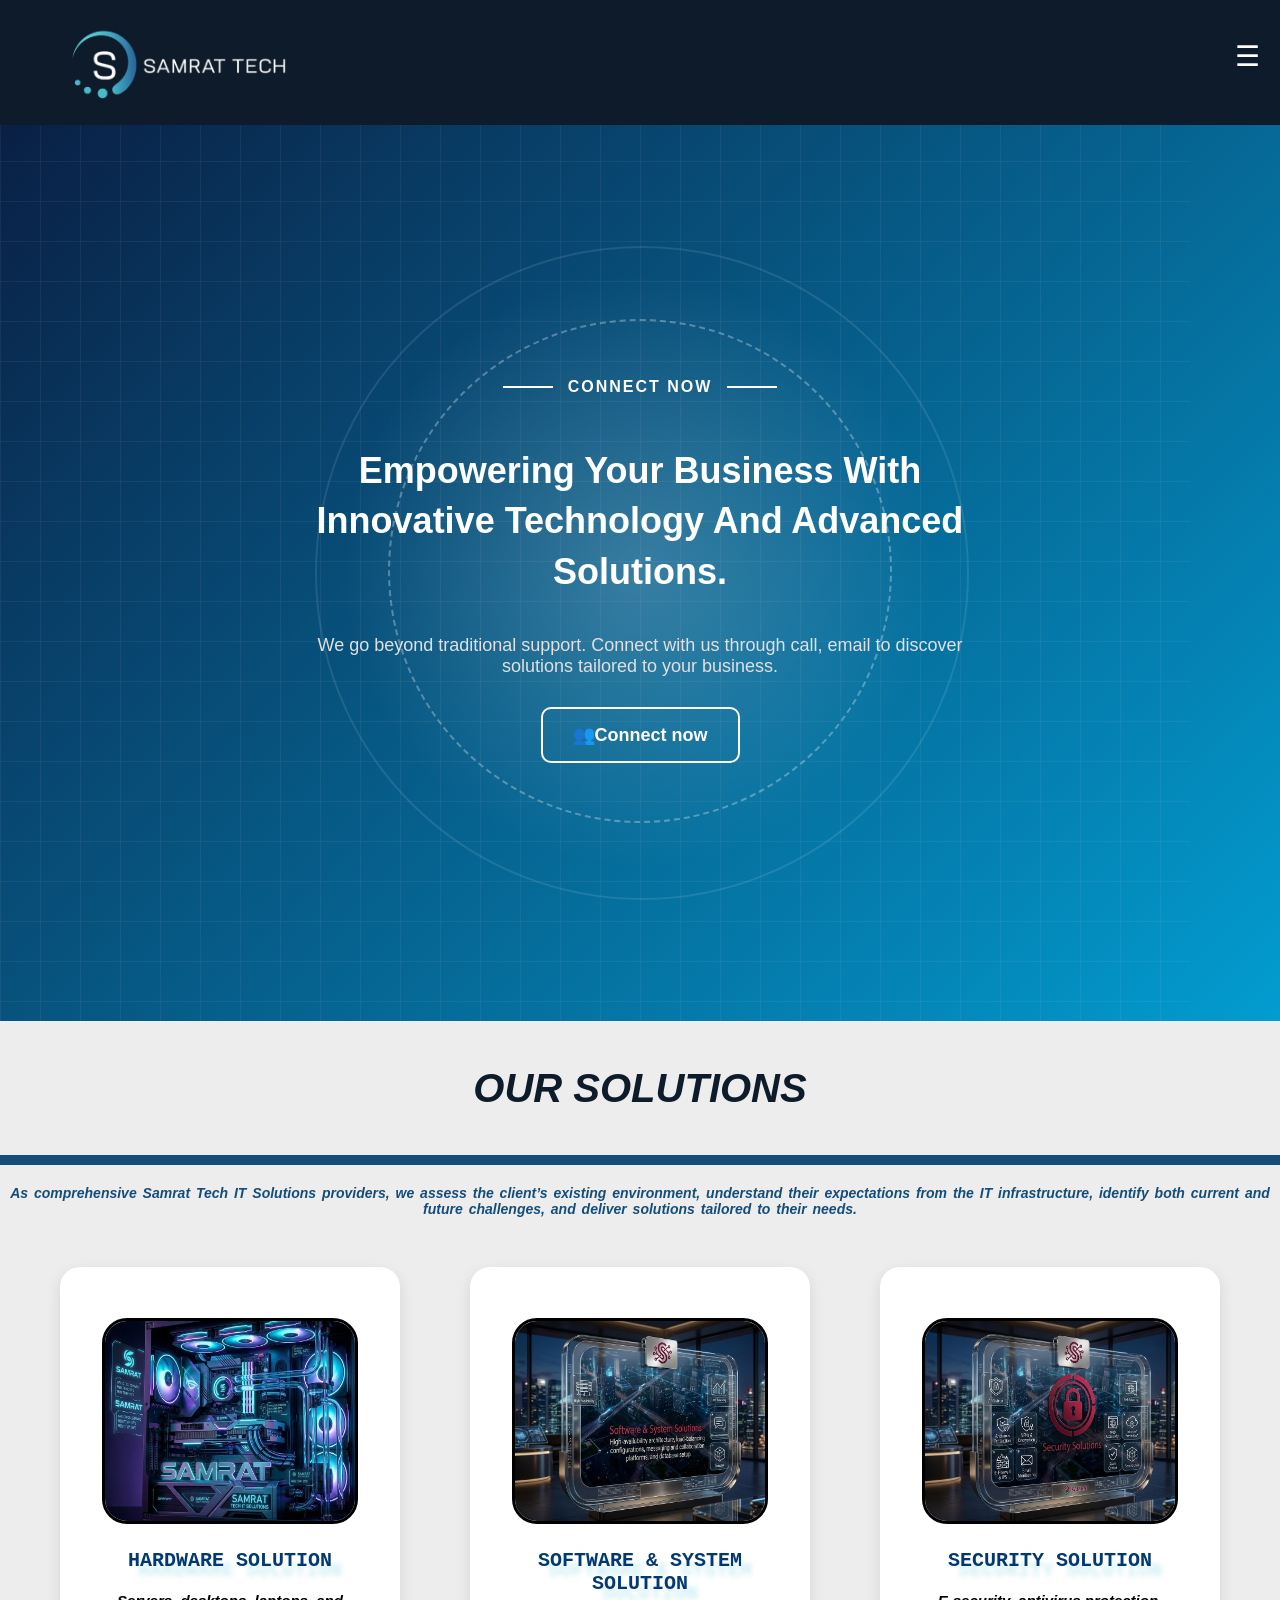
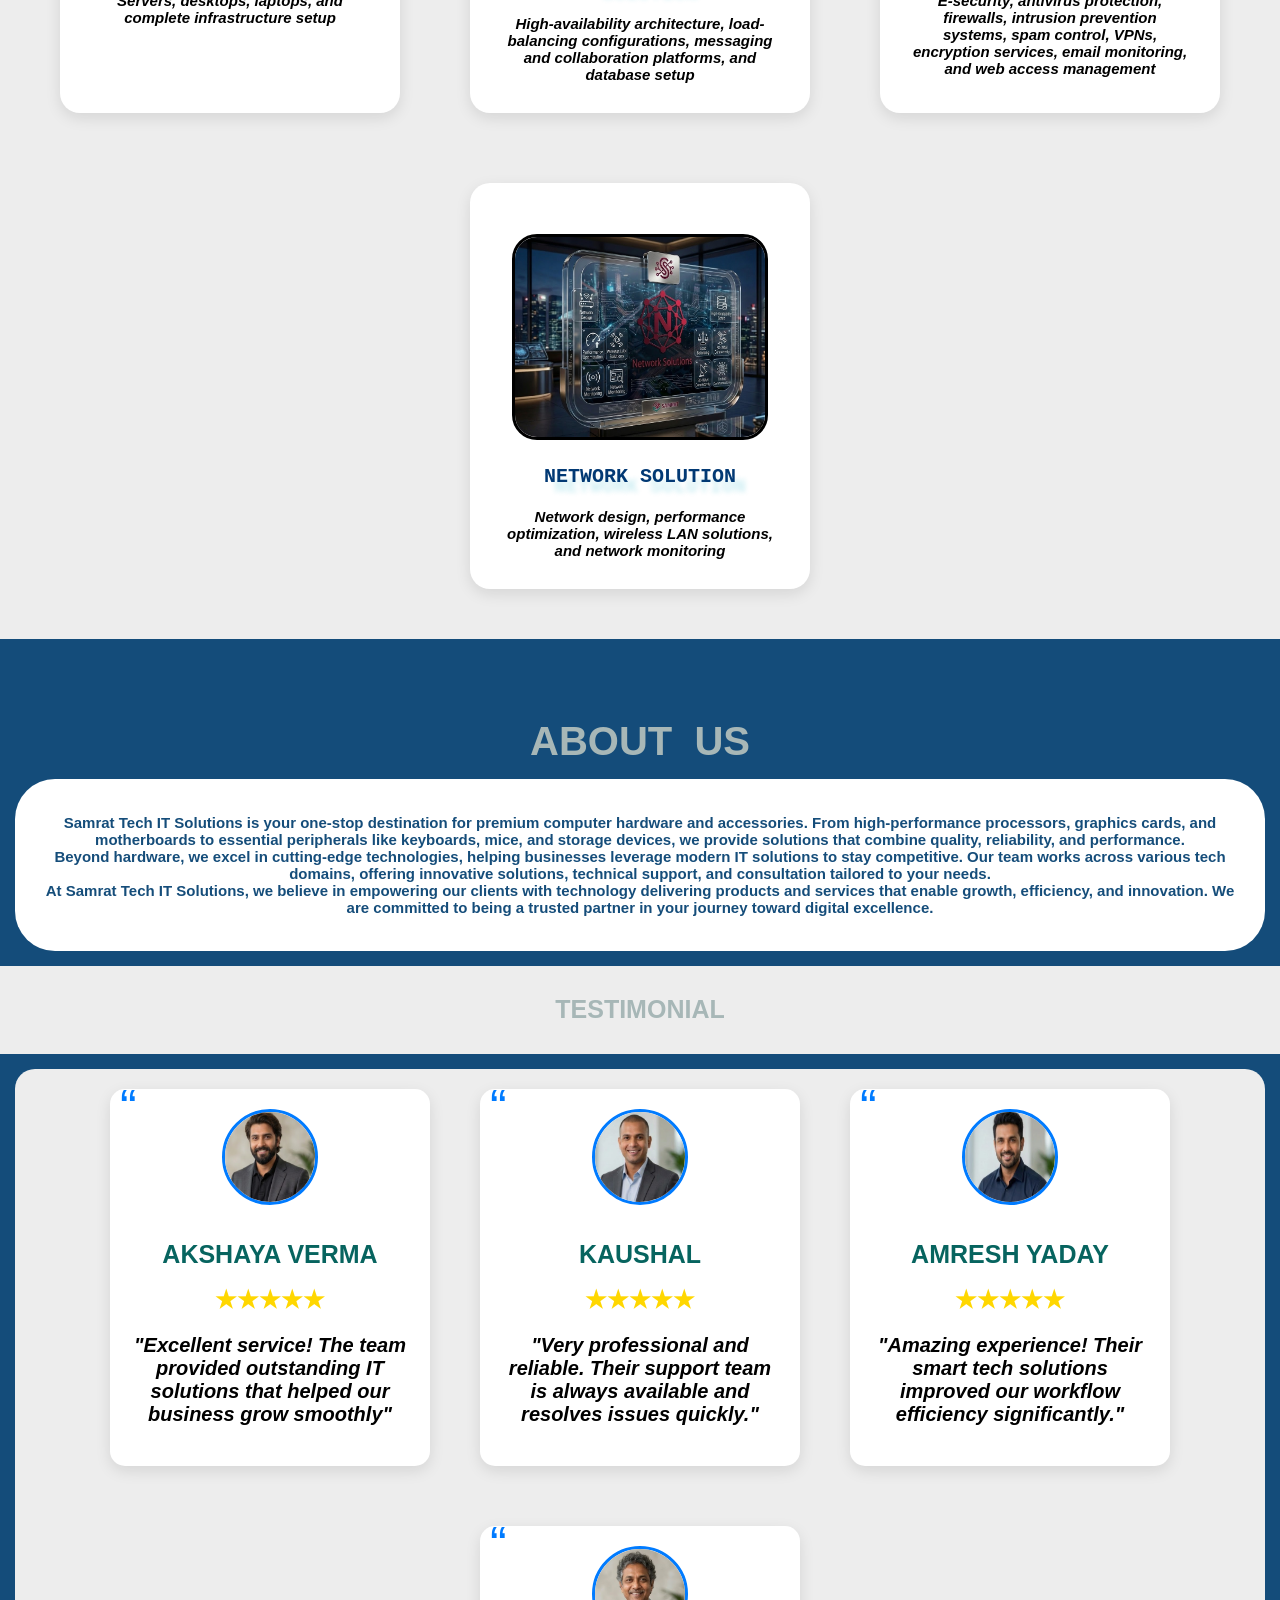
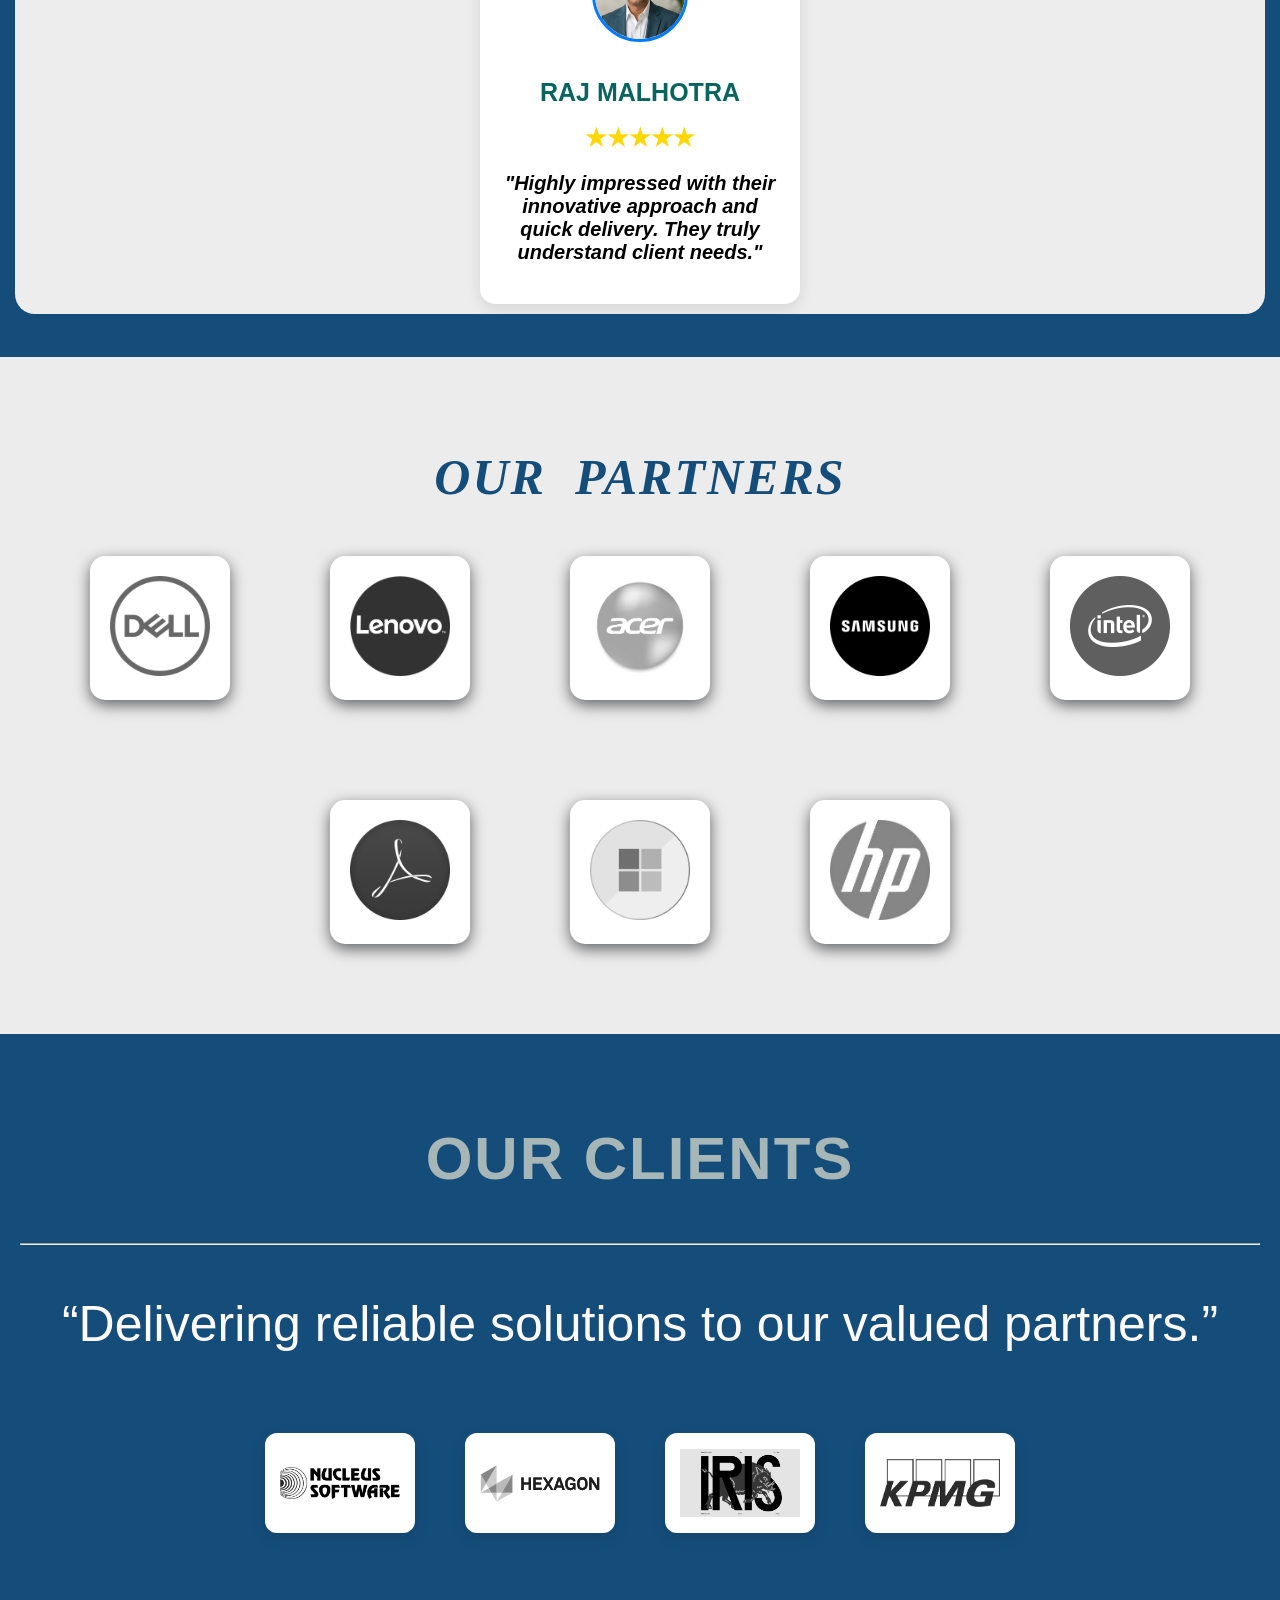
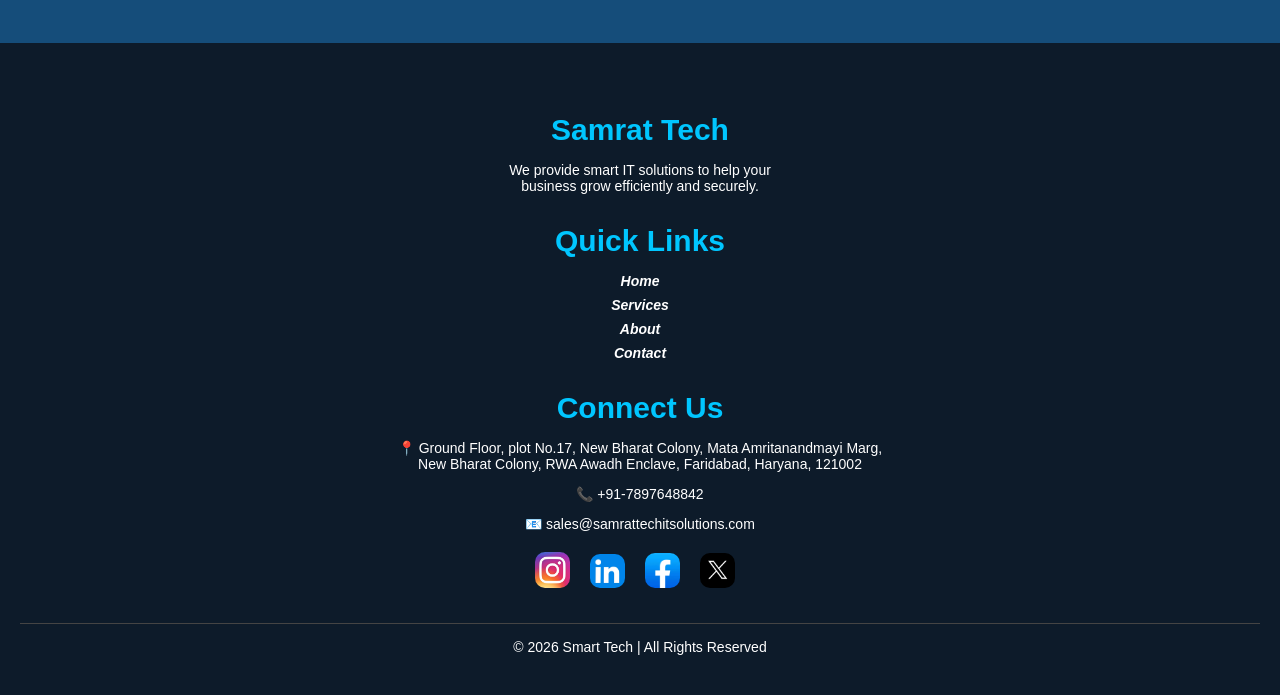
<file: index.html>
<!DOCTYPE html>
<html>
    <head>
        <meta name="viewport" content="width=device-width, initial-scale=1.0">
       <title> smart tech solution</title>
       <link rel="stylesheet" href="style.css">


</head>
        
<body style="background-color: #044071ee;margin: 0px;">
            
  <header>
  <div class="logo"><img src="Untitled design (1).png"></div>

 
  <div class="menu-toggle" id="menu-toggle">
    ☰
  </div>

  <nav id="nav-menu">
    <ul>
      <li><a href="#">Home</a></li>
      <li><a href="#services">Services</a></li>
      <li><a href="#about1">About</a></li>
      <li><a href="contactus.html">Contact us</a></li>
    </ul>
  </nav>
</header>

<br>
<br>
<section class="connect-section">
    <div class="overlay">

        <div class="circle"></div>

        <div class="content">
            <div class="top-line">
                <span></span>
                <h4>CONNECT NOW</h4>
                <span></span>
            </div>

            <h1>
    Empowering Your Business With Innovative Technology 
    And Advanced Solutions.
</h1>

<p>
    We go beyond traditional support. Connect with us through call, email 
    to discover solutions tailored to your business.
</p>
<a href="contactus.html">
<button class="btn">👥Connect now</button>
</a>
        </div>

    </div>
</section></center>


<center  id="services">
  <body style="background-color: #044071ee;margin: 0px;">

<h1 id="us" class="reveal"><br> OUR&nbsp;SOLUTIONS<br><hr color="#EDEDED"><hr color="#EDEDED"></h1>

<h4 id="sol" class="reveal">
As comprehensive Samrat Tech IT Solutions providers, we assess the client’s existing environment, understand their expectations from the IT infrastructure, identify both current and future challenges, and deliver solutions tailored to their needs.
</h4>

<div class="display1 reveal">
<div class="card reveal-left">
  <img src="hardware.jpg" height="250" width="250">
  <h3>HARDWARE SOLUTION</h3>
  <p>Servers, desktops, laptops, and complete infrastructure setup</p>
</div>

<div class="card reveal">
  <img src="software.jpg" height="250" width="250">
  <h3>SOFTWARE & SYSTEM SOLUTION</h3>
  <p>High-availability architecture, load-balancing configurations, messaging and collaboration platforms, and database setup</p>
</div>

<div class="card reveal">
  <img src="security.jpg" height="250" width="250">
  <h3>SECURITY SOLUTION</h3>
  <p>E-security, antivirus protection, firewalls, intrusion prevention systems, spam control, VPNs, encryption services, email monitoring, and web access management</p>
</div>

<div class="card reveal-right">
  <img src="network.jpg" height="250" width="250">
  <h3>NETWORK SOLUTION</h3>
  <p id="about1">Network design, performance optimization, wireless LAN solutions, and network monitoring</p>
</div>
</div>

<p id="about" class="reveal"> ABOUT&nbsp; US</p>

<div class="about reveal">
<p id="detail">
Samrat Tech IT Solutions is your one-stop destination for premium computer hardware and accessories. From high-performance processors, graphics cards, and motherboards to essential peripherals like keyboards, mice, and storage devices, we provide solutions that combine quality, reliability, and performance.<br>
Beyond hardware, we excel in cutting-edge technologies, helping businesses leverage modern IT solutions to stay competitive. Our team works across various tech domains, offering innovative solutions, technical support, and consultation tailored to your needs.<br>
At Samrat Tech IT Solutions, we believe in empowering our clients with technology delivering products and services that enable growth, efficiency, and innovation. We are committed to being a trusted partner in your journey toward digital excellence.
</p>
</div>

<center>
<h1 id="feedback" class="reveal" style="color:rgb(167, 183, 183);">
<hr color="#EDEDED"><hr color="#EDEDED">TESTIMONIAL
</h1>
</center>

<div class="display">
<div class="card2 reveal-left">
  <img src="Screenshot 2026-03-26 171128.png">
  <h1>AKSHAYA VERMA</h1>
  <h2>★★★★★</h2>
  <p>"Excellent service! The team provided outstanding IT solutions that helped our business grow smoothly"</p>
</div>

<div class="card2 reveal">
  <img src="Screenshot 2026-03-26 171000.png">
  <h1>KAUSHAL</h1>
  <h2>★★★★★</h2>
  <p>"Very professional and reliable. Their support team is always available and resolves issues quickly."</p>
</div>

<div class="card2 reveal">
  <img src="Screenshot 2026-03-26 170835.png">
  <h1>AMRESH YADAY</h1>
  <h2>★★★★★</h2>
  <p>"Amazing experience! Their smart tech solutions improved our workflow efficiency significantly."</p>
</div>

<div class="card2 reveal-right">
  <img src="Screenshot 2026-03-26 170657.png">
  <h1>RAJ MALHOTRA</h1>
  <h2>★★★★★</h2>
  <p>"Highly impressed with their innovative approach and quick delivery. They truly understand client needs."</p>
</div>
</div>

<br>

<section class="partners reveal">
<h1>OUR&nbsp; PARTNERS</h1>

<div class="partner-container">
    <div class="partner"><img src="partner1.png"></div>
    <div class="partner"><img src="partner2.png"></div>
    <div class="partner"><img src="partner3.webp"></div>
    <div class="partner"><img src="partner4.png"></div>
    <div class="partner"><img src="partner5.png"></div>
    <div class="partner"><img src="partner6.png"></div>
    <div class="partner"><img src="partner7.png"></div>
    <div class="partner"><img src="partner8.jfif"></div>
    
</div>
</section>

<section class="clients reveal">
<h1>Our Clients</h1>
<hr>
<p>“Delivering reliable solutions to our valued partners.”</p>

<div class="client-container">
    <div class="client-card"><img src="images.png"></div>
    <div class="client-card"><img src="Hexagon_logo.svg"></div>
    <div class="client-card"><img src="Iris-Logo.2L9iMV06.png"></div>
    <div class="client-card"><img src="kpmg.png"></div>
</div>
</section>




<footer>

    <div class="footer-container">

       
        <div class="footer-box">
            <h3>Samrat Tech</h3>
            <p>
                We provide smart IT solutions to help your<br> business grow 
                efficiently and securely.
            </p>
        </div>

        <div class="footer-box">
            <h3>Quick Links</h3>
            <ul>
                <li><a href="#">Home</a></li>
                <li><a href="#services">Services</a></li>
                <li><a href="#about1">About</a></li>
                <li><a href="contactus.html">Contact</a></li>
            </ul>
        </div>

       
        <div class="footer-box">
            <h3>Connect Us</h3>
            <p>📍 Ground Floor, plot No.17, New Bharat Colony, Mata Amritanandmayi Marg, New Bharat Colony, RWA Awadh Enclave, Faridabad, Haryana, 121002</p>
            <p>📞 +91-7897648842</p>
            <p>📧 sales@samrattechitsolutions.com</p>
        </div>

        
         <div class="afooter-box">
            <h3></h3>
            <div class="social-icons">
                <a href="#"><img src="insta.jpg"></a>
                <a href="#"><img src="linkedin-logo-icon_1273375-1174.jpg"></a>
                <a href="#"><img src="Logo_de_Facebook.png"></a>
                <a href="#"><img src="x.png"></a>
            </div>
         <br>
         <br>
      
        </div>

    </div>

    
    <div class="footer-bottom">
        © 2026 Smart Tech | All Rights Reserved
    </div>

</footer>




<script>
document.getElementById("menu-toggle").onclick = function () {
  document.getElementById("nav-menu").classList.toggle("active");
};
function reveal(){
    let elements = document.querySelectorAll(
        ".reveal, .reveal-left, .reveal-right, .reveal-zoom"
    );

    for(let i=0;i<elements.length;i++){
        let windowHeight = window.innerHeight;
        let elementTop = elements[i].getBoundingClientRect().top;

        if(elementTop < windowHeight - 100){
            elements[i].classList.add("active");
        }
    }
}

window.addEventListener("scroll", reveal);
reveal();
</script>
  </body>
</html>
</file>
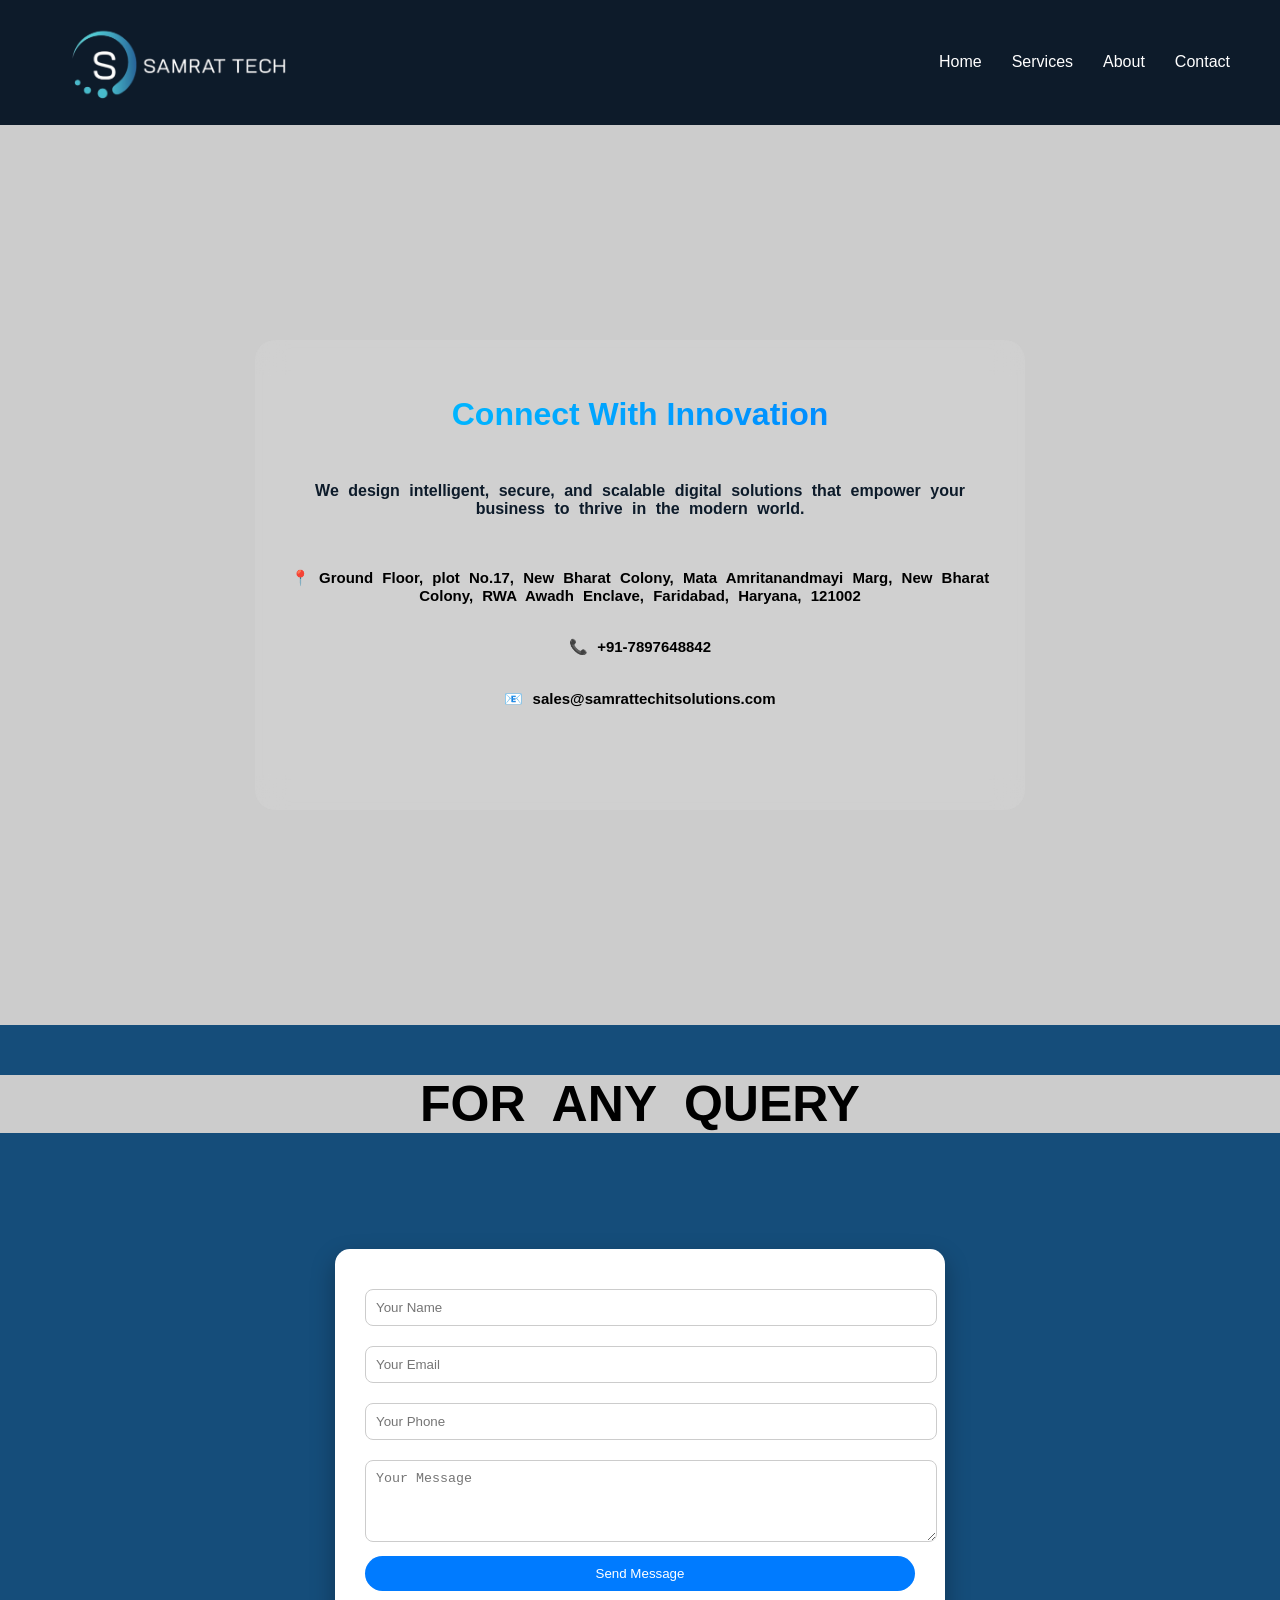
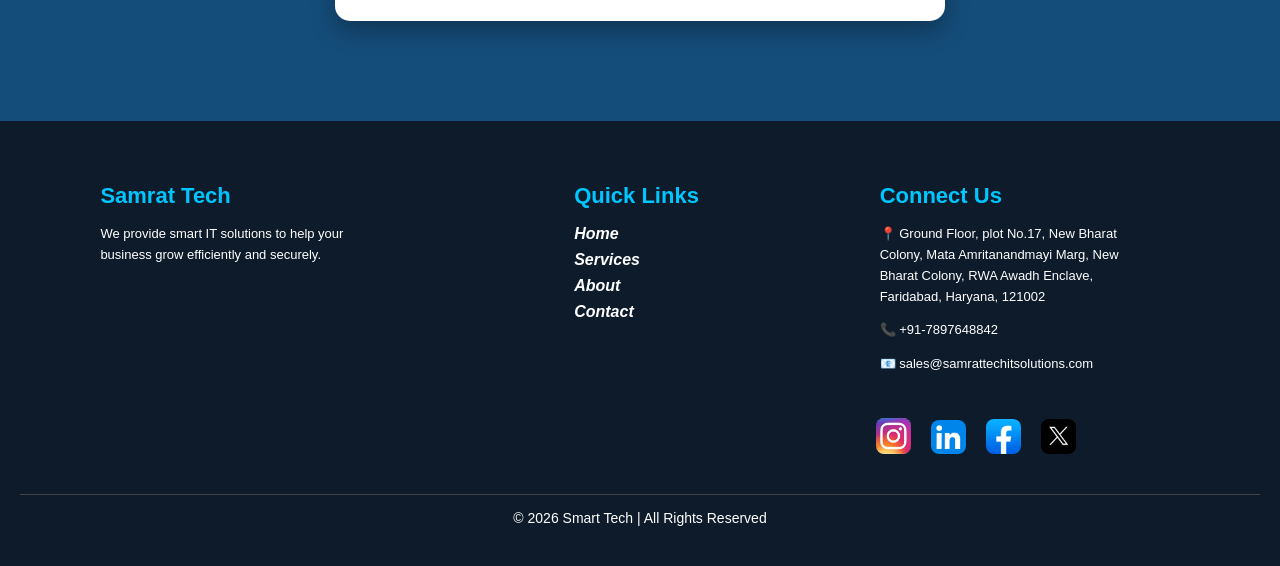
<file: contactus.html>
<!DOCTYPE html>
<html>
<head>
    
        <meta name="viewport" content="width=device-width, initial-scale=1.0">
    <title>Contact Us</title>

    <style>
        body {
            margin: 0;
            font-family: 'Poppins', sans-serif;
            background: #154D7A;
        }

/* Hide hamburger on PC */

        @media (min-width: 427px) and (max-width: 483px) {

footer {
    background: #0d1b2a;
    color: white;
    padding: 40px 50px !important;
}
        }

            
.menu-toggle {
  display: none;
  font-size: 28px;
  color: white;
  cursor: pointer;
}

            footer {
            background: #0d1b2a;
            color: white;
            padding: 40px 20px;
        }

        .footer-container {
            display: flex;
            justify-content: space-around;
            flex-wrap: wrap;
            gap: 140px;
        }

        /* Sections */
        .footer-box {
            max-width: 500px;
        }

        .footer-box h3 {
            margin-bottom: 15px;
            color: #00c6ff;
            font-size: 30px;
            margin-left: 0px;
        }

        .footer-box p {
            font-size: 14px;
            
            font-size: 20px;
            padding: 0%;
            margin-left: 0px;
            margin-right:50px ;

        }

        /* Links */
        .footer-box ul {
            list-style: none;
            padding: 0;
        }

        .footer-box ul li {
            margin: 8px 0;
        }

        .footer-box ul li a {
            text-decoration: none;
            color: white;
            transition: 0.3s;
            font-weight: bolder;
            font-style: italic;

        }

        .footer-box ul li a:hover {
            color: #00c6ff;
            padding-left: 5px;
        }

        /* Social */
        .social-icons {
            margin-top: 15px;
        }

        .social-icons a {
            margin-right: 10px;
            font-size: 20px;
            text-decoration: none;
            color: #00c6ff;
            transition: 0.3s;
        }

        .social-icons a:hover {
            color: white;
            transform: scale(1.3);
        }

        /* Bottom */
        .footer-bottom {
            text-align: center;
            margin-top: 30px;
            border-top: 1px solid #444;
            padding-top: 15px;
            font-size: 14px;
        }
 .afooter-box{
          color:#00C6FF;
          margin-left: 950px;
          margin-top: -130px;
          font-size: 0px;

        }
        .social-icons img {
    width: 35px;
    margin:5px;
    
    margin-bottom: 0px;
   gap: 40px;
    transition: 0.3s;
    border-radius: 10px;
}

 .social-icons{
margin-left: -50px;

 }

/* Hover effect */
.social-icons img:hover {
    transform: scale(1.2);
    filter: drop-shadow(0 0 5px #00c6ff);
}

        /* Container */
        .contact-page {
            align-items: center;
           margin-top: 100px;
            width: auto;
        }

        /* Form Box */
        .form-box {
            background: white;
            padding: 30px;
            border-radius: 15px;
            width: 550px;
           margin-top: 20px;
            box-shadow: 0 10px 25px rgba(0,0,0,0.3);
            text-align: center;
            animation: fadeIn 1s ease;
            margin-bottom: 100px;
        }

        .form-box h2 {
            margin-bottom: 20px;
        }

        /* Inputs */
        .form-box input,
        .form-box textarea {
            width: 100%;
            padding: 10px;
            margin: 10px 0;
            border-radius: 8px;
            border: 1px solid #ccc;
            outline: none;
            transition: 0.3s;
        }

        .form-box input:focus,
        .form-box textarea:focus {
            border-color: #007bff;
            box-shadow: 0 0 5px #007bff;
        }

        /* Button */
        .form-box button {
            width: 100%;
            padding: 10px;
            border: none;
            background: #007bff;
            color: white;
            border-radius: 20px;
            cursor: pointer;
            transition: 0.3s;
        }

        .form-box button:hover {
            background: #0056b3;
        }

        /* Animation */
        @keyframes fadeIn {
            from {
                opacity: 0;
                transform: translateY(30px);
            }
            to {
                opacity: 1;
                transform: translateY(0);
            }
        }

header {
            background: #0d1b2a;
            padding: 15px 50px;
            display: flex;
            justify-content: space-between;
            align-items: center;
            position: sticky;
            margin-top: 0px;
            width: auto;
    top: 0;
    z-index: 1000; 

    background: #0d1b2a;
    padding: 15px 50px;

           
        }

        .logo img{
    height: auto;
    width: 250px;
}
        .logo {
           size: 5px;
            font-size: 2px;
            font-weight: bold;
            letter-spacing: 2px;
           
            
        }



nav ul {
            list-style: none;
            margin: 0;
            padding: 0;
            display: flex;
            gap: 30px;
           
        }

        nav ul li {
            display: inline;
        }

        nav ul li a {
            text-decoration: none;
            color: #fff;
            font-size: 16px;
            position: relative;
            transition: 0.3s;
        }

        /* Hover underline animation */
        nav ul li a::after {
            content: "";
            position: absolute;
            width: 0;
            height: 2px;
            background: #00c6ff;
            left: 0;
            bottom: -5px;
            transition: 0.3s;
        }

        nav ul li a:hover::after {
            width: 100%;
        }

        nav ul li a:hover {
            color: #00c6ff;
        }



@media (max-width: 768px) {


.round{
    height: 50vh;
    width: 50vh;
    margin-top: 0;
    margin-left: 5%;
   
    
}
 .logo img {
    height: auto;
    width: 150px;
}
#sol{
    font-size: 14px;

}
.card img{
    width: auto;
}

.card{
    padding: 0;
}
.card2{
    margin: 10px;
    margin-top: 20px;
}

#feedback{
   
    font-size: 25px;
     padding-bottom:30px;
}

.footer-container{
    display: block;

}
.afooter-box{
    margin: 0;
}
.footer-box p{
    margin-right: 0;
    font-size: 14px;
}

.footer-box{
     font-size: 14px;
}
.footer-box ul{
    font-size: 14px;
}
.social-icons{
    margin-left:0px;
}

.card p{
font-size: 15px;
margin: 10px;
}

.card h3{
    font-size: 20px;
}

.about{
    margin: 15px;
    font-size: 15px;
}


.display{
display: flex;
flex-wrap: wrap;
padding: 0;
margin: 15px;
border-radius: 20px;


}
.typing{
    font-size: 20px;
    
     margin-left: 5%;
     margin-top: 1%;
}

.form-box{
    width: 70%;
}




  header {
    position: relative;
    flex-direction: column;
    align-items: flex-start;
  }

  .menu-toggle {
    display: block;
    position: absolute;
    right: 20px;
    top: 15px;
  }

  /* FORCE HIDE MENU */
  nav ul {
    display: none !important;
    flex-direction: column;
    background: #0d1b2a;
    width: 100%;
    text-align: center;
  }

  nav ul li {
    padding: 12px 0;
  }

  /* SHOW WHEN CLICKED */
  nav.active ul {
    display: flex !important;
  }
}





@media (min-width: 483px) and (max-width: 1023px)  {
    .footer-container {
        display: block !important ;
    }

.footer-box {
    max-width: 500px; 
}
}

@media (min-width: 760px) and (max-width: 1023px) {
   .social-icon {
        color: #00C6FF;
        margin-left: 59% !important;
    }
  

} 
    
@media (min-width: 760px)and (max-width: 1022px){

.social-icons {
    margin-left: -140%;
}

}
  
  @media (min-width: 1440px){


.social-icons{

    margin-left: 270px;
}



  }
        
.footer-box p {

    font-size: 13px !important;
}


@media (min-width: 760px) and (max-width: 1440px) {

  .afooter-box {
        color: #00C6FF;
        margin-left: 59% !important;
    }


}
        /* Animated Gradient Mesh */
        
        

       

        /* Center Container */
        .container {
            height: 100vh;
            display: flex;
            align-items: center;
            justify-content: center;
            padding: 0px;
             background-color: #ccc;
            
        }

        /* Glass Card */
        .card {
            max-width: 700px;
            height: 400px;
            background-color: #ccc;
            padding: 35px;
            border-radius: 20px;
            background: rgba(255,255,255,0.08);
            backdrop-filter: blur(15px);
            text-align: center;
           
            transition: 0.4s;
        }

        /* Hover Lift */
        .card:hover {
            transform: translateY(-10px) scale(1.02);
            box-shadow: 0 20px 60px rgba(0, 0, 0, 0.3);
        }

        /* Heading */
        .card h1 {
            font-size: 32px;
            margin-bottom: 15px;
            background: linear-gradient(90deg, #00c6ff, #007bff);
            /* stylelint-disable-next-line */
            -webkit-background-clip: text;
            color: transparent;
        }

        /* Text */
        .card p {
            color: #0D1B2A;
            font-size: 16px;
            margin-bottom: 25px;
            font-weight: 600;
            word-spacing: 5px;
        }

        .info {
            margin: 8px 0;
            font-size: 15px;
            font-weight: 600;
            word-spacing: 5px;
        }

        

        /* Responsive */
        @media (max-width: 500px) {
            .card {
                padding: 25px;
                margin: 20px;
            }

            .card h1 {
                font-size: 24px;
            }
            .info{
                font-size: 10px;
                margin: 0px;
            }
           h6{
            font-size: 28px !important;
           }


           .footer-container {
    display: flex ;
    justify-content: left !important;
        }
    }

        h6{
            font-size: 50px;
            text-align: center;
            margin-top: 50px;
            background-color: #ccc;
           
        }




        @media (min-width: 760px){

.afooter-box {
    color: #00C6FF;
    margin-left: 518px;
    margin-top: -10px;
    font-size: 0px;
}
        }
     


    
/* Footer Main */
footer {
    background: #0d1b2a;
    color: white;
    padding: 40px 20px;
}

/* Container */
.footer-container {
    display: flex;
    justify-content: space-around;
    flex-wrap: wrap;
    gap: 20px;
}

/* Sections */
.footer-box {
    max-width: 300px;
}

/* Heading */
.footer-box h3 {
    margin-bottom: 15px;
    color: #00c6ff;
    font-size: 22px;
}

/* Paragraph */
.footer-box p {
    font-size: 16px;
    line-height: 1.6;
}

/* Links */
.footer-box ul {
    list-style: none;
    padding: 0;
}

.footer-box ul li {
    margin: 8px 0;
}

.footer-box ul li a {
    text-decoration: none;
    color: white;
    transition: 0.3s;
    font-weight: bold;
}

.footer-box ul li a:hover {
    color: #00c6ff;
    padding-left: 5px;
}

/* Social Icons */
.social-icons {
    margin-top: 15px;
}

.social-icons img {
    width: 35px;
    margin: 5px;
    border-radius: 8px;
    transition: 0.3s;
}

.social-icons img:hover {
    transform: scale(1.2);
    filter: drop-shadow(0 0 5px #00c6ff);
}

/* Bottom Line */
.footer-bottom {
    text-align: center;
    margin-top: 30px;
    border-top: 1px solid #444;
    padding-top: 15px;
    font-size: 14px;
}

      
    </style>
</head>

<body>

 <header>
  <div class="logo"><img src="Untitled design (1).png"></div>

  
  <div class="menu-toggle" id="menu-toggle">
    ☰
  </div>

  <nav id="nav-menu">
    <ul>
      <li><a href="index.html">Home</a></li>
 
                <li><a href="https://vivekmaurya121002-eng.github.io/samrat-tech/index.html#services">Services</a></li>
                <li><a href="https://vivekmaurya121002-eng.github.io/samrat-tech/index.html#about1">About</a></li>
                <li><a href="contactus.html">Contact</a></li>

    </ul>
  </nav>
</header>
<div class="bg"></div>

<div class="container">
    <div class="card">

        <h1>Connect With Innovation </h1><br>

        <p>
            We design intelligent, secure, and scalable digital solutions 
            that empower your business to thrive in the modern world.
        </p><br>

        <div class="info">📍 Ground Floor, plot No.17, New Bharat Colony, Mata Amritanandmayi Marg, New Bharat Colony, RWA Awadh Enclave, Faridabad, Haryana, 121002</div>
        <br>
        <div class="info">📞 +91-7897648842</div><br>
        <div class="info">📧 sales@samrattechitsolutions.com</div>



        

    </div>
</div>
<h6>FOR&nbsp; ANY&nbsp; QUERY</h6>

<div class="contact-page">

 <center>   
<div class="form-box">
        

        <form>
            <input type="text" placeholder="Your Name" required><br>
            <input type="email" placeholder="Your Email" required><br>
            <input type="tel" placeholder="Your Phone"><br>
            <textarea rows="4" placeholder="Your Message"></textarea><br>
            <button type="submit">Send Message</button>
        </form>
    </div>

</div>
</center>




<footer>

    <div class="footer-container">

        <!-- About -->
        <div class="footer-box">
            <h3>Samrat Tech</h3>
            <p>
                We provide smart IT solutions to help your<br> business grow 
                efficiently and securely.
            </p>
        </div>

        <!-- Links -->
        <div class="footer-box">
            <h3>Quick Links</h3>
            <ul>
                <li><a href="index.html">Home</a></li>
                <li><a href="https://vivekmaurya121002-eng.github.io/samrat-tech/index.html#services">Services</a></li>
                <li><a href="https://vivekmaurya121002-eng.github.io/samrat-tech/index.html#about1">About</a></li>
                <li><a href="contactus.html">Contact</a></li>
            </ul>
        </div>

        <!-- Contact -->
        <div class="footer-box">
            <h3>Connect Us</h3>
            <p>📍 Ground Floor, plot No.17, New Bharat Colony, Mata Amritanandmayi Marg, New Bharat Colony, RWA Awadh Enclave, Faridabad, Haryana, 121002</p>
            <p>📞 +91-7897648842</p>
            <p>📧 sales@samrattechitsolutions.com</p>
        </div>

        <!-- Social -->
         <div class="afooter-box">
            <h3></h3>
            <div class="social-icons">
                <a href="#"><img src="insta.jpg"></a>
                <a href="#"><img src="linkedin-logo-icon_1273375-1174.jpg"></a>
                <a href="#"><img src="Logo_de_Facebook.png"></a>
                <a href="#"><img src="x.png"></a>
            </div>
         <br>
         <br>
      
        </div>

    </div>

    <!-- Bottom -->
    <div class="footer-bottom">
        © 2026 Smart Tech | All Rights Reserved
    </div>

</footer>




<script>
document.getElementById("menu-toggle").onclick = function () {
  document.getElementById("nav-menu").classList.toggle("active");
};

</script>
  </body>
</html>
</file>
<file: style.css>
body{
  margin: 0;
}
        .card2 {
            background: #fff;
            width: 280px;
            padding: 20px;
            border-radius: 15px;
            text-align: center;
            box-shadow: 0 5px 15px rgba(0,0,0,0.1);
            transition: 0.9s;
            position: relative;
        }

        .card2:hover {
            transform: translateY(-20px);
            box-shadow: 0 30px 35px rgba(15, 186, 224, 0.622);
            
        }

        .card2 img {
            width: 90px;
            height: 90px;
            border-radius: 50%;
            margin-bottom: 15px;
            border: 3px solid #007bff;
        }

        
        .card2::before {
            content: "“";
            font-size: 50px;
            color: #007bff;
            position: absolute;
            top: -10px;
            left: 10px;
        }
        .card2 h1 {
          color: #07645f;
          font-size: 25px;
          font-style: bold;
          }
         .card2 h2{
          color: gold;
          margin: 5px 0;
         } 
         .card2 p{
          font-weight: bold;
          font-style: italic;
          font-size: 20px; ;
         }

         .display{
            display: flex;
            justify-content: center;
            gap: 30px;
            flex-wrap: nowrap;
            padding-bottom: 100px;
            padding-top: 60px;
            margin-bottom: 50px;
            overflow: hidden;
            background-color: rgb(237, 237, 237);
              border-radius: 0px;
            }      
            .about{
              text-align: center;
             color:#154D7A;
              font-weight: bolder;
              font-size:20px;
              margin: 40px;
              margin-bottom: 80px;
              margin-top: 50px;
              margin-left: 150px;
              margin-right: 150px;
              background-color:rgb(255, 255, 255);
              border-radius: 40px;
              padding: 20px;
            }   

            .head{
              background-color: #0d0157;
              margin: 1px;
            }
            .bgimage{
              background-color: black;
            }
/* / */
             .card{
            background: #fff;
            width: 400px;
            padding: 20px;
            border-radius: 20px;
            text-align: center;
            box-shadow: 0 5px 15px rgba(0,0,0,0.1);
            transition: 0.9s;
            position: relative;

        }

        .card:hover {
            transform: translateY(-20px);
            box-shadow: 0 30px 35px rgba(128, 132, 134, 0.622);
            
           
        }
.display1{
            display: flex;
            justify-content: center;
            gap: 70px;
            flex-wrap: wrap;
            padding: 50px;
            overflow: hidden;
            margin-bottom: 80px;
            background-color: rgb(237, 237, 237);
              border-radius: 0px;}
        .card img {
            width:400px;
            height: 210px;
            margin: 1px;
            border: 3px solid black;
            border-radius:25px ;
            
    animation: float 3s ease-in-out infinite;
}

@keyframes float {
    0% { transform: translateY(0px); }
    50% { transform: translateY(-10px); }
    100% { transform: translateY(0px); }
}

        



        .card h3{
         font-family:'Courier New', Courier, monospace;
    font-size: 32px;
    color: #023974;
    text-shadow: 10px 10px 5px rgba(5, 168, 196, 0.2);
        }
        .card p{
          font-size: 20px;
          font-style: italic;
          font-weight: bolder;
        }

        
        
         

         
              #feedback{
                background-color: #EDEDED;
                width: 100%;
                margin: 0%;
                
                
                font-size:50px;
              }
              #about{
                text-align: center;
                font-size: 40px;
                font-weight:bolder;
                margin: 10px;
                color: #A7B7B7;
                
}
              
     #sol{
      background-color: #EDEDED;
      color:#154D7A;
      margin: 0%;
      margin-top:30px ;
      padding-top:20px ;
      
      font-size: 25px;
      font-weight: bolder;
      font-style:oblique;
      word-spacing: 2px;
     }

     .typing{
      color: #D9D9D9;
      margin-left: 40%;
      margin-top: 15%;
      font-size:30px;
      font-style:oblique;
      word-spacing: 10px;
      
     }



     .round{
      border-radius: 400px;
      margin-top:-320px;
      margin-left: 50px;
       border: 3px solid #154D7A;
        animation: glow 2s infinite alternate;
}

@keyframes glow {
    from {
        box-shadow: 0 0 5px #ffffff;
    }
    to {
        box-shadow: 0 0 20px #ffffff;
    }
}

 header {
            background: #0d1b2a;
            padding: 15px 50px;
            display: flex;
            justify-content: space-between;
            align-items: center;
            position: sticky;
    top: 0;
     z-index: 10000 !important ; 

    background: #0d1b2a;
    padding: 15px 50px;

           
        }

.logo img{
    height: auto;
    width: 250px;
}
        .logo {
           size: 3px;
            font-size: 2px;
            font-weight: bold;
            letter-spacing: 2px;
           
            
        }

        /* Navigation */
        nav ul {
            list-style: none;
            margin: 0;
            padding: 0;
            display: flex;
            gap: 30px;
           
        }

        nav ul li {
            display: inline;
        }

        nav ul li a {
            text-decoration: none;
            color: #fff;
            font-size: 16px;
            position: relative;
            transition: 0.3s;
        }

        /* undrline animation */
        nav ul li a::after {
            content: "";
            position: absolute;
            width: 0;
            height: 2px;
            background: #00c6ff;
            left: 0;
            bottom: -5px;
            transition: 0.3s;
        }

        nav ul li a:hover::after {
            width: 100%;
        }

        nav ul li a:hover {
            color: #00c6ff;
        }

        /* Button */
        .btn {
            background: #00c6ff;
            color: #000;
            padding: 8px 18px;
            border-radius: 20px;
            text-decoration: none;
            font-weight: bold;
            transition: 0.3s;
        }

        .btn:hover {
            background: #fff;
            color: #000;
        }
        #us{
          color: #0D1B2A;
          background-color:#EDEDED ;
          margin-bottom: -20px;
          font-style: italic;
          font-weight: 40px;
          font-size:40px ;
          margin-top: 0px;
        }


     footer {
            background: #0d1b2a;
            color: white;
            padding: 40px 20px;
        }

        .footer-container {
            display: flex;
            justify-content: space-around;
            flex-wrap: wrap;
            gap: 0;
        }

        /* Sections */
        .footer-box {
            max-width: 500px;
        }

        .footer-box h3 {
            margin-bottom: 15px;
            color: #00c6ff;
            font-size: 30px;
            margin-left: 0px;
        }

        .footer-box p {
            font-size: 14px;
            
            font-size: 20px;
            padding: 0%;
            margin-left: 0px;
            margin-right:50px ;

        }

        
        .footer-box ul {
            list-style: none;
            padding: 0;
        }

        .footer-box ul li {
            margin: 8px 0;
        }

        .footer-box ul li a {
            text-decoration: none;
            color: white;
            transition: 0.3s;
            font-weight: bolder;
            font-style: italic;

        }

        .footer-box ul li a:hover {
            color: #00c6ff;
            padding-left: 5px;
        }

        /* Social */
        .social-icons {
            margin-top: 15px;
        }

        .social-icons a {
            margin-right: 10px;
            font-size: 20px;
            text-decoration: none;
            color: #00c6ff;
            transition: 0.3s;
        }

        .social-icons a:hover {
            color: white;
            transform: scale(1.3);
        }

        
        .footer-bottom {
            text-align: center;
            margin-top: 30px;
            border-top: 1px solid #444;
            padding-top: 15px;
            font-size: 14px;
        }
body {
            margin: 0;
            font-family: 'Poppins', sans-serif;
        }
        .afooter-box{
          color:#00C6FF;
          margin-left: 60%;
          margin-top:0;
          font-size: 0px;

        }
        .social-icons img {
    width: 35px;
    margin:5px;
    
    margin-bottom: 0px;
   gap: 40px;
    transition: 0.3s;
    border-radius: 10px;
}

 .social-icons{
margin-left: 50px;

 }


.social-icons img:hover {
    transform: scale(1.2);
    filter: drop-shadow(0 0 5px #00c6ff);
}


 .partners {
            padding: 50px 20px;
            text-align: center;
            background: #ECECEC;
            margin-top: 10px;
        }

        .partners h1 {
            margin-bottom: 50px;
            letter-spacing: 2px;
            color:#154D7A;
            font-size: 50px;
            font-style: italic;
            font-weight: bolder;
            font-family:Georgia, 'Times New Roman', Times, serif ;
        }

        .partner-container {
            display: flex;
            justify-content: center;
         
            gap: 100px;
            background-repeat: no-repeat;
   
            flex-wrap: wrap;
            margin-bottom: 40px;
        }

        .partner {
            background: white;
            padding: 20px;
            border-radius: 15px;
            width: 100px;
            box-shadow: 0 5px 15px rgba(0, 3, 7, 0.591);
            transition: 0.4s;
        }

        .partner img {
            width: 100%;
            height: auto;
            filter: grayscale(100%);
            transition: 0.4s;
        }

        /* Hover Effects */
        .partner:hover {
            transform: translateY(-10px);
            box-shadow: 0 10px 25px rgba(0,0,0,0.2);
        }

        .partner:hover img {
            filter: grayscale(0%);
            transform: scale(1.1);
        }
.clients {
            text-align: center;
            padding: 60px 20px;
            background: #154D7A;
           
            font-family: 'Gill Sans', 'Gill Sans MT', Calibri, 'Trebuchet MS', sans-serif;
            
        }

        .clients h1 {
            font-size: 60px;
            margin-bottom: 50px;
            margin-top: 30px;
            text-transform: uppercase;
            letter-spacing: 2px;
            font-family:  sans-serif;
            color: #A7B7B7;
        }

        .clients p {
            color: rgb(255, 250, 250);
            margin-bottom: 40px;
            font-size: 50px;
        }

        
        .client-container {
            margin-top: 80px;
            margin-bottom: 50px;
            display: flex;
            justify-content: center;
            flex-wrap: wrap;
            gap: 50px;
        }

        
        .client-card {
            width: 150px;
            height: 100px;
            background: white;
            display: flex;
            align-items: center;
            justify-content: center;
            border-radius: 12px;
            box-shadow: 0 5px 15px rgba(0,0,0,0.1);
            transition: 0.4s;
        }

        
        .client-card img {
            width: 80%;
            transition: 0.4s;
            filter: grayscale(100%);
        }

        
        .client-card:hover {
            transform: translateY(-10px);
            box-shadow: 0 10px 25px rgba(255, 255, 255, 0.847);
        }

        .client-card:hover img {
            filter: grayscale(0%);
            transform: scale(1.1);
        }
.connect-section {
            height: 100vh;
            position: relative;
           
            background: linear-gradient(-45deg, #0a1f44, #007bff, #00c6ff, #0a1f44);
            background-size: 400% 400%;
            animation: gradientMove 10s ease infinite;
        }

        
        @keyframes gradientMove {
            0% { background-position: 0% 50%; }
            50% { background-position: 100% 50%; }
            100% { background-position: 0% 50%; }
        }

        
        .connect-section::before {
            content: "";
            position: absolute;
            overflow: hidden;
            width: 93%;
            height: 100%;
            background-image: 
                linear-gradient(rgba(255,255,255,0.05) 1px, transparent 1px),
                linear-gradient(90deg, rgba(255,255,255,0.05) 1px, transparent 1px);
            background-size: 40px 40px;
            animation: moveGrid 20s linear infinite;
        }

        @keyframes moveGrid {
            from { transform: translate(0,0); }
            to { transform: translate(40px,40px); }
        }

       
        .connect-section::after {
            content: "";
            position: absolute;
            width: 600px;
            height: 600px;
            background: radial-gradient(circle, rgba(255,255,255,0.2), transparent 70%);
            top: 50%;
            left: 50%;
            transform: translate(-50%, -50%);
        }

        
        .overlay {
            width: 100%;
            height: 100%;
            display: flex;
            align-items: center;
            justify-content: center;
            overflow: hidden;
            text-align: center;
            position: relative;
            margin-top: -40px;
            margin-bottom: -40px;
        }

        
        .circle {
            position: absolute;
            width: 500px;
            height: 500px;
            border: 2px dashed rgba(255,255,255,0.3);
            border-radius: 50%;
            animation: rotate 25s linear infinite;
        }

        .circle::before {
            content: "";
            position: absolute;
            width: 650px;
            height: 650px;
            border: 2px solid rgba(255,255,255,0.1);
            border-radius: 50%;
            top: -75px;
            left: -75px;
        }

        @keyframes rotate {
            from { transform: rotate(0deg); }
            to { transform: rotate(360deg); }
        }

       
        .content {
            max-width: 700px;
            width: 100%;
            margin: auto;
            text-align: center;
            display: flex;
            flex-direction: column;
            align-items: center;
            justify-content: center;
            color: white;
            z-index: 2;
        }

       
        .top-line {
            display: flex;
            align-items: center;
            justify-content: center;
            gap: 15px;
            margin-bottom: 20px;
        }

        .top-line span {
            width: 50px;
            height: 2px;
            background: white;
        }

        .top-line h4 {
            margin: 0;
            letter-spacing: 2px;
        }

        
        .content h1 {
            font-size: 36px;
            line-height: 1.4;
            margin-bottom: 20px;
        }

       
        .content p {
            font-size: 18px;
            color: #e0e0e0;
            margin-bottom: 30px;
        }

        
        .btn {
            padding: 15px 30px;
            font-size: 18px;
            border: 2px solid white;
            background: transparent;
            color: white;
            border-radius: 10px;
            cursor: pointer;
            transition: 0.4s;
        }

        .btn:hover {
            background: white;
            color: #007bff;
        }
        .reveal,
.reveal-left,
.reveal-right {
    opacity: 0;
    transition: 0.8s;
}

.reveal { transform: translateY(60px); }
.reveal-left { transform: translateX(-80px); }
.reveal-right { transform: translateX(80px); }

.reveal.active,
.reveal-left.active,
.reveal-right.active {
    opacity: 1;
    transform: translate(0);
}

       







/* Hide hamburger on PC */
.menu-toggle {
  display: none;
  font-size: 28px;
  color: white;
  cursor: pointer;
}

/*  tab */

@media (max-width: 500px){
.connect-section {
    height: 70vh !important ;
}
}








@media (min-width: 768px) and (max-width: 1300px) {


.round {
        height: 50vh;
         width: 90%; 
        margin-top: 0;
        margin-left: 5%;
    }

.display1{
               display: flex;
               flex-wrap: wrap;
        justify-content: center;
        gap: 70px;
        
        overflow: auto;
        background-color: rgb(237, 237, 237);
        border-radius: 0px;
        
}
#sol{
    font-size: 14px;
    
}
.card img{
    width:250px;
    height: 200px;
}

.card{
    padding-top: 50px;
    width: 300px;
    
    
}
.card2{
    margin: 10px;
    margin-top: 20px;
}

#feedback{
   
    font-size: 25px;
     padding-bottom:30px;
}

.footer-container{
    display: block;

}
.afooter-box{
    margin: 0;
}
.footer-box p{
    margin-right: 0;
    font-size: 14px;
}

.footer-box{
     font-size: 14px;
}
.footer-box ul{
    font-size: 14px;
}
.social-icons{
    margin-left:0px;
}

.card p{
font-size: 15px;
margin: 10px;
}

.card h3{
    font-size: 20px;
}

.about{
    margin: 15px;
    font-size: 15px;
}


.display{
display: flex;
flex-wrap: wrap;
padding: 0;
margin: 15px;
border-radius: 20px;


}
.typing{
    font-size: 30px;
    padding-right: 100px;
     margin: 10%;
     margin-top: 1%;
     margin-left: 25%;
}






  header {
    position: relative;
    flex-direction: column;
    align-items: flex-start;
  }

  .menu-toggle {
    display: block;
    position: absolute;
    right: 20px;
    top: 40px;
  }

  /* FORCE HIDE MENU */
  nav ul {
    display: none !important;
    flex-direction: column;
    background: #0d1b2a;
    width: 100%;
    text-align: center;
  }

  nav ul li {
    padding: 12px 0;
  }

  
  nav.active ul {
    display: flex !important;
  }
}




/*  Mobile */
@media (max-width: 768px) {



header {
    background: #0d1b2a;
    padding: 15px 15px;


}
    .logo img {
    height: auto;
    width: 150px;
}

.round{
    height: 50vh;
    width: 50vh;
    display: block;
    margin: auto;
  
   
    
}

.connect-section::after {
    content: "";
    position: absolute;
    /* width: 600px; */
 height: 100%;
 width: 100%;
    
    }
    .circle::before {

       display: none;
    }
    .circle {

        height: 350px;
        width: 350px;
        opacity: 30%;
    }

    .content h1 {

        font-size: 21px;
        padding:45px 40px 0px 40px;
       
    }
    .btn{

        font-size: 13px;
    }
.content p {
    font-size: 13px;
    padding: 0px 30px 0px 30px;

}
.content {

margin-top: 10%;

}

#sol{
    font-size: 14px;

}
#us{
    font-size: 30px;
    
}
.card img{
    width: auto;
    margin-top: 40px;
    margin: 40px 20px 0px 20px;
}

.card{
    padding: 0;
}
.card2{
    margin: 10px;
    margin-top: 20px;
}

#feedback{
   
    font-size: 25px;
     padding-bottom:30px;
}

.footer-container{
    display: block;

}
.afooter-box{
    margin: 0;
}
.footer-box p{
    margin-right: 0;
    font-size: 14px;
}

.footer-box{
     font-size: 14px;
}
.footer-box ul{
    font-size: 14px;
}
.social-icons{
    margin-left:0px;
}

.card p{
font-size: 15px;
margin: 10px;
}

.card h3{
    font-size: 20px;
}

.about{
    margin: 15px;
    font-size: 15px;
}


.display{
display: flex;
flex-wrap: wrap;
padding: 0;
margin: 15px;
border-radius: 20px;


}
.typing{
    font-size: 20px;
    
     margin-left: 5%;
     margin-top: 1%;
}






  header {
    position: relative;
    flex-direction: column;
    align-items: flex-start;
    position: sticky;

  }

  .menu-toggle {
    display: block;
    position: absolute;
    right: 20px;
    top: 15px;
  }

  
  nav ul {
    display: none !important;
    flex-direction: column;
    background: #0d1b2a;
    width: 100%;
    text-align: center;
  }

  nav ul li {
    padding: 12px 0;
  }

  /* SHOW WHEN CLICKED */
  nav.active ul {
    display: flex !important;
  }
  .partners h1{
    font-size: 30px;
  }
  .partners{
    gap:20px;
    margin-top: 50px;
  }
  .partner-container{
    gap:40px;

  }
  .partner{
    height: 25px;
    width: 25px;
  }
.clients h1{
    font-size: 20px;
    margin-top: 0px;
    margin-bottom: 5px;
}
.clients p{
    font-size: 20px;
}
.clients{
    margin-top: -40px;
    margin-bottom: -10px;
}
.client-container{
    gap:80px;
    margin-top: 20px;
    flex-wrap: wrap;
}
.client-card{
    height: 60px;
    width: 80px;
}
}
</file>
